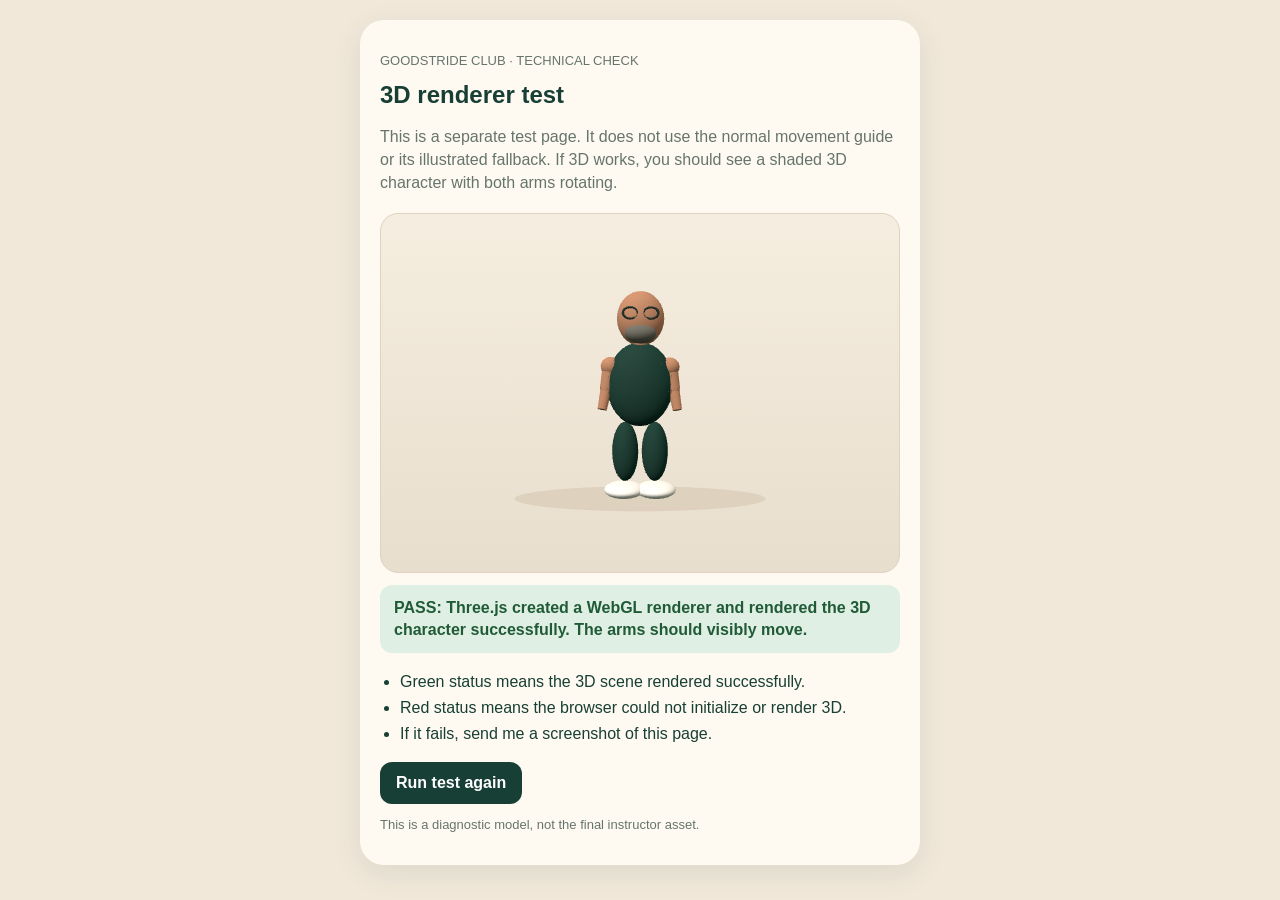
<file: 3d-test.html>
<!doctype html>
<html lang="en"><head><meta charset="utf-8"><meta name="viewport" content="width=device-width,initial-scale=1,viewport-fit=cover"><title>Goodstride Club · 3D Renderer Test</title>
<style>
:root{color-scheme:light;--green:#173f35;--ivory:#fffaf1;--peach:#d88d67}*{box-sizing:border-box}body{margin:0;background:#f1e8da;color:var(--green);font-family:-apple-system,BlinkMacSystemFont,"Segoe UI",sans-serif;padding:20px}.card{max-width:560px;margin:0 auto;background:var(--ivory);border-radius:24px;padding:20px;box-shadow:0 8px 30px #173f3518}h1{font-size:24px;margin:4px 0 8px}.sub{color:#66756c;line-height:1.45}.stage{height:360px;background:linear-gradient(#f5eddf,#e8dece);border:1px solid #ded2c1;border-radius:18px;overflow:hidden;position:relative;margin:18px 0 12px}.stage canvas{width:100%;height:100%;display:block}.status{padding:12px 14px;border-radius:12px;background:#eee8dc;font-weight:700;line-height:1.4}.status.ok{background:#e0efe4;color:#205b37}.status.bad{background:#f9e4dc;color:#8a351f}ul{padding-left:20px;line-height:1.6}.small{font-size:13px;color:#66756c}button{border:0;background:var(--green);color:white;padding:12px 16px;border-radius:12px;font-weight:700;font-size:16px}
</style></head><body><main class="card"><p class="small">GOODSTRIDE CLUB · TECHNICAL CHECK</p><h1>3D renderer test</h1><p class="sub">This is a separate test page. It does not use the normal movement guide or its illustrated fallback. If 3D works, you should see a shaded 3D character with both arms rotating.</p><div id="stage" class="stage"><canvas id="view" aria-label="Standalone 3D rendering test"></canvas></div><div id="status" class="status">Checking WebGL and loading the 3D renderer…</div><ul><li>Green status means the 3D scene rendered successfully.</li><li>Red status means the browser could not initialize or render 3D.</li><li>If it fails, send me a screenshot of this page.</li></ul><button onclick="location.reload()">Run test again</button><p class="small">This is a diagnostic model, not the final instructor asset.</p></main>
<script src="three.min.js"></script>
<script>
(()=>{const status=document.getElementById('status'),canvas=document.getElementById('view'),stage=document.getElementById('stage');const set=(msg,ok)=>{status.textContent=msg;status.className='status '+(ok?'ok':'bad')};try{
const gl=canvas.getContext('webgl2')||canvas.getContext('webgl');if(!gl){set('FAIL: This browser did not provide a WebGL context.',false);return}
const T=window.THREE;let renderer;try{renderer=new T.WebGLRenderer({canvas,alpha:true,antialias:true});}catch(e){set('FAIL: WebGL context exists, but Three.js renderer creation failed: '+e.message,false);return}
renderer.setPixelRatio(Math.min(devicePixelRatio||1,2));renderer.setSize(stage.clientWidth,stage.clientHeight,false);renderer.setClearColor(0x000000,0);renderer.outputColorSpace=T.SRGBColorSpace;
const scene=new T.Scene();scene.background=null;const camera=new T.PerspectiveCamera(35,stage.clientWidth/stage.clientHeight,.1,100);camera.position.set(0,1.45,6.5);camera.lookAt(0,1.25,0);
scene.add(new T.HemisphereLight(0xfff4e5,0x6a786e,2));const light=new T.DirectionalLight(0xffffff,2);light.position.set(-3,5,5);scene.add(light);
const mat=c=>new T.MeshStandardMaterial({color:c,roughness:.8});const green=mat(0x173f35),skin=mat(0xc88e6d),ivory=mat(0xfffdf8),beard=mat(0x77746b),dark=mat(0x27352f);
function sphere(parent,m,x,y,z,sx,sy,sz){const o=new T.Mesh(new T.SphereGeometry(1,24,16),m);o.position.set(x,y,z);o.scale.set(sx,sy,sz);parent.add(o);return o}
function capsule(parent,m,a,b,r){const av=new T.Vector3(...a),bv=new T.Vector3(...b),d=bv.clone().sub(av);const o=new T.Mesh(new T.CylinderGeometry(r*.8,r,d.length(),16),m);o.position.copy(av.clone().add(bv).multiplyScalar(.5));o.quaternion.setFromUnitVectors(new T.Vector3(0,1,0),d.normalize());parent.add(o);return o}
const root=new T.Group();scene.add(root);
sphere(root,green,-.17,.58,0,.15,.34,.17);sphere(root,green,.17,.58,0,.15,.34,.17);sphere(root,ivory,-.18,.15,.05,.23,.09,.3);sphere(root,ivory,.18,.15,.05,.23,.09,.3);
const torso=new T.Group();torso.position.set(0,1.35,0);root.add(torso);sphere(torso,green,0,0,0,.38,.48,.23);sphere(torso,skin,0,.51,0,.105,.15,.1);
const head=new T.Group();head.position.set(0,.75,0);torso.add(head);sphere(head,skin,0,0,0,.27,.31,.24);sphere(head,beard,0,-.17,.11,.18,.12,.15);
for(const x of [-.115,.115]){const ring=new T.Mesh(new T.TorusGeometry(.08,.014,8,24),dark);ring.position.set(x,.04,.22);ring.scale.y=.78;head.add(ring)}
const arms=[];for(const side of [-1,1]){const shoulder=new T.Group();shoulder.position.set(side*.34,.2,0);torso.add(shoulder);sphere(shoulder,skin,0,0,0,.11,.11,.11);capsule(shoulder,skin,[0,0,0],[side*.06,-.25,0],.09);const elbow=new T.Group();elbow.position.set(side*.06,-.25,0);shoulder.add(elbow);sphere(elbow,skin,0,0,0,.07,.07,.07);capsule(elbow,skin,[0,0,0],[side*.04,-.24,.025],.065);arms.push({side,shoulder,elbow})}
const floor=new T.Mesh(new T.CircleGeometry(1.2,48),new T.MeshStandardMaterial({color:0xd8d0c3,roughness:1}));floor.rotation.x=-Math.PI/2;floor.position.y=.045;floor.scale.set(1.2,.55,1);scene.add(floor);
function resize(){const w=stage.clientWidth,h=stage.clientHeight;renderer.setSize(w,h,false);camera.aspect=w/h;camera.updateProjectionMatrix()}if(window.ResizeObserver)new ResizeObserver(resize).observe(stage);else window.addEventListener('resize',resize);
let count=0,raf;function frame(){const t=performance.now()/1000;arms.forEach(({side,shoulder,elbow})=>{shoulder.rotation.x=.2*Math.sin(t*1.8);shoulder.rotation.z=side*(.12+.2*Math.cos(t*1.8));shoulder.rotation.y=side*.12*Math.sin(t*1.8+.5);elbow.rotation.z=side*(.08+.06*Math.sin(t*1.8-.4))});torso.rotation.z=.02*Math.sin(t*1.8);renderer.render(scene,camera);count++;if(count===2)set('PASS: Three.js created a WebGL renderer and rendered the 3D character successfully. The arms should visibly move.',true);raf=requestAnimationFrame(frame)}frame();
}catch(e){set('FAIL: '+(e&&e.message?e.message:String(e)),false);console.error(e)}})();

</script>
</body></html>
</file>
